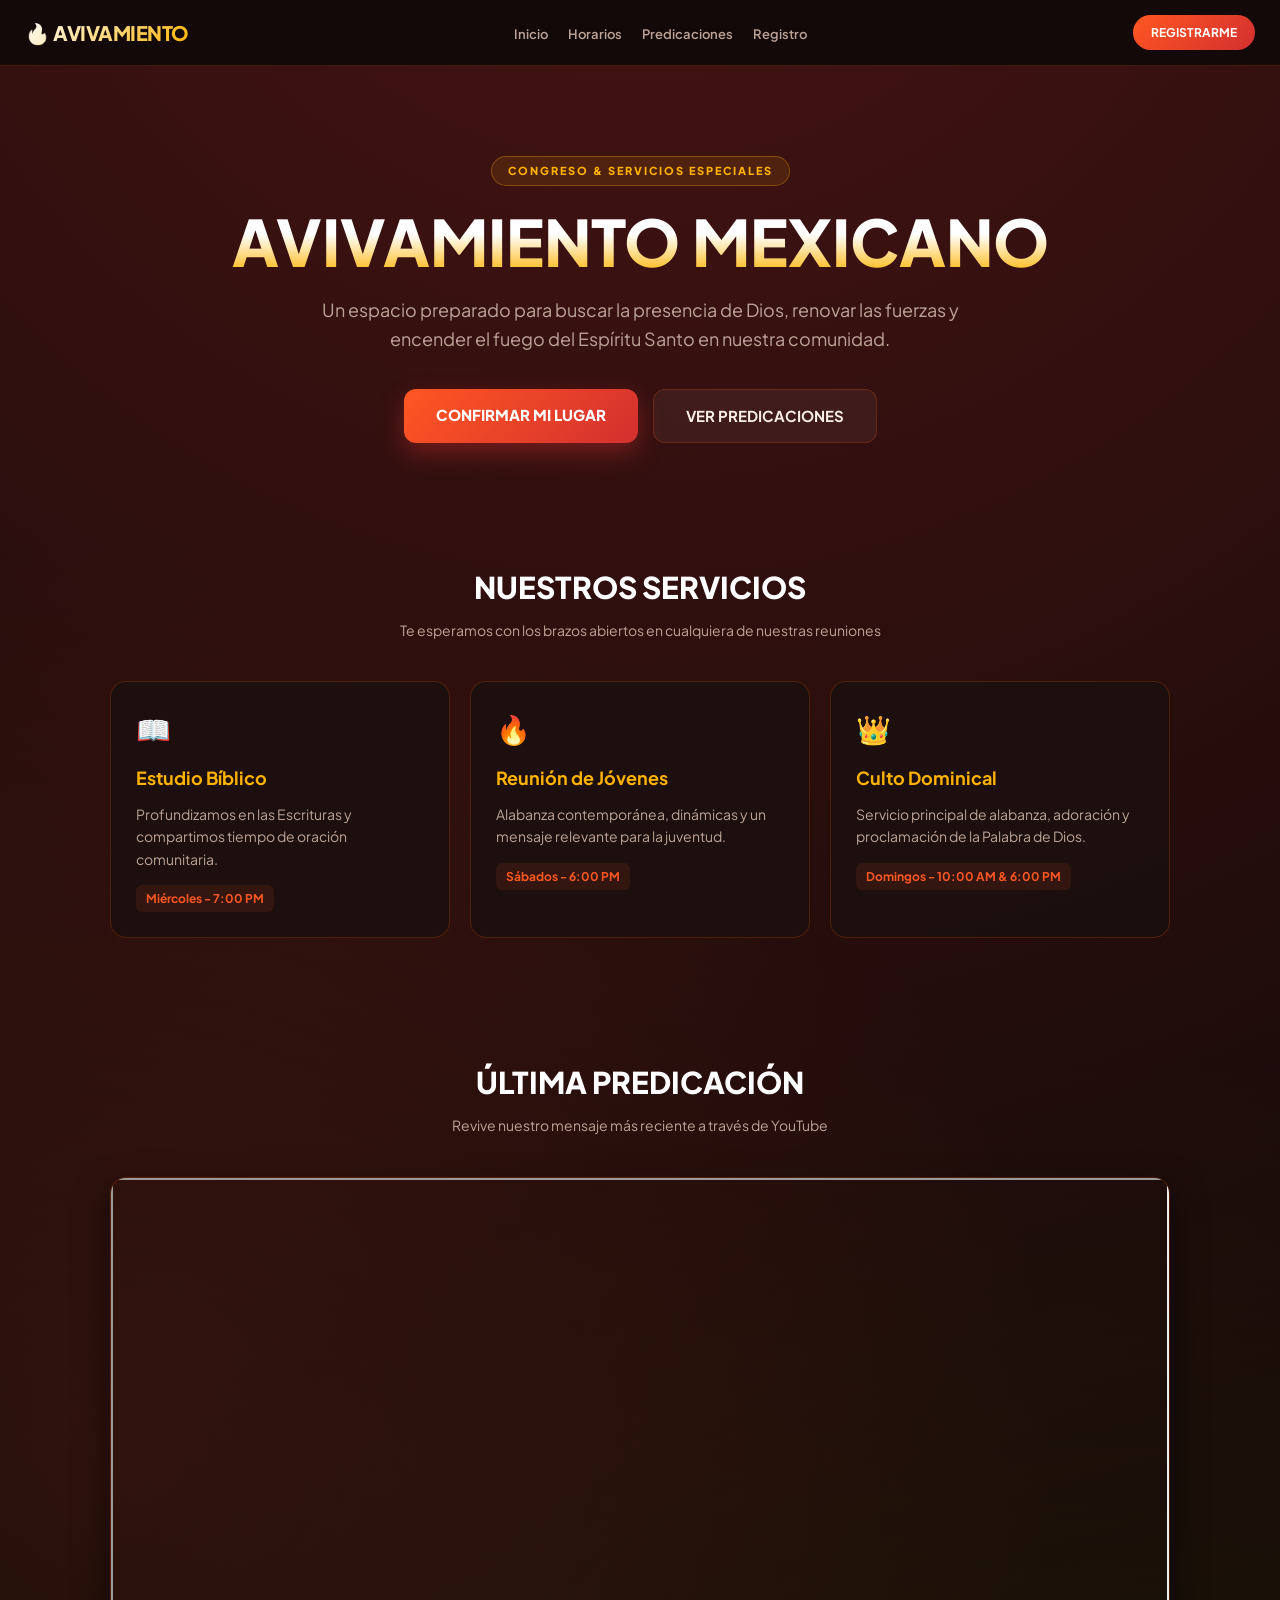
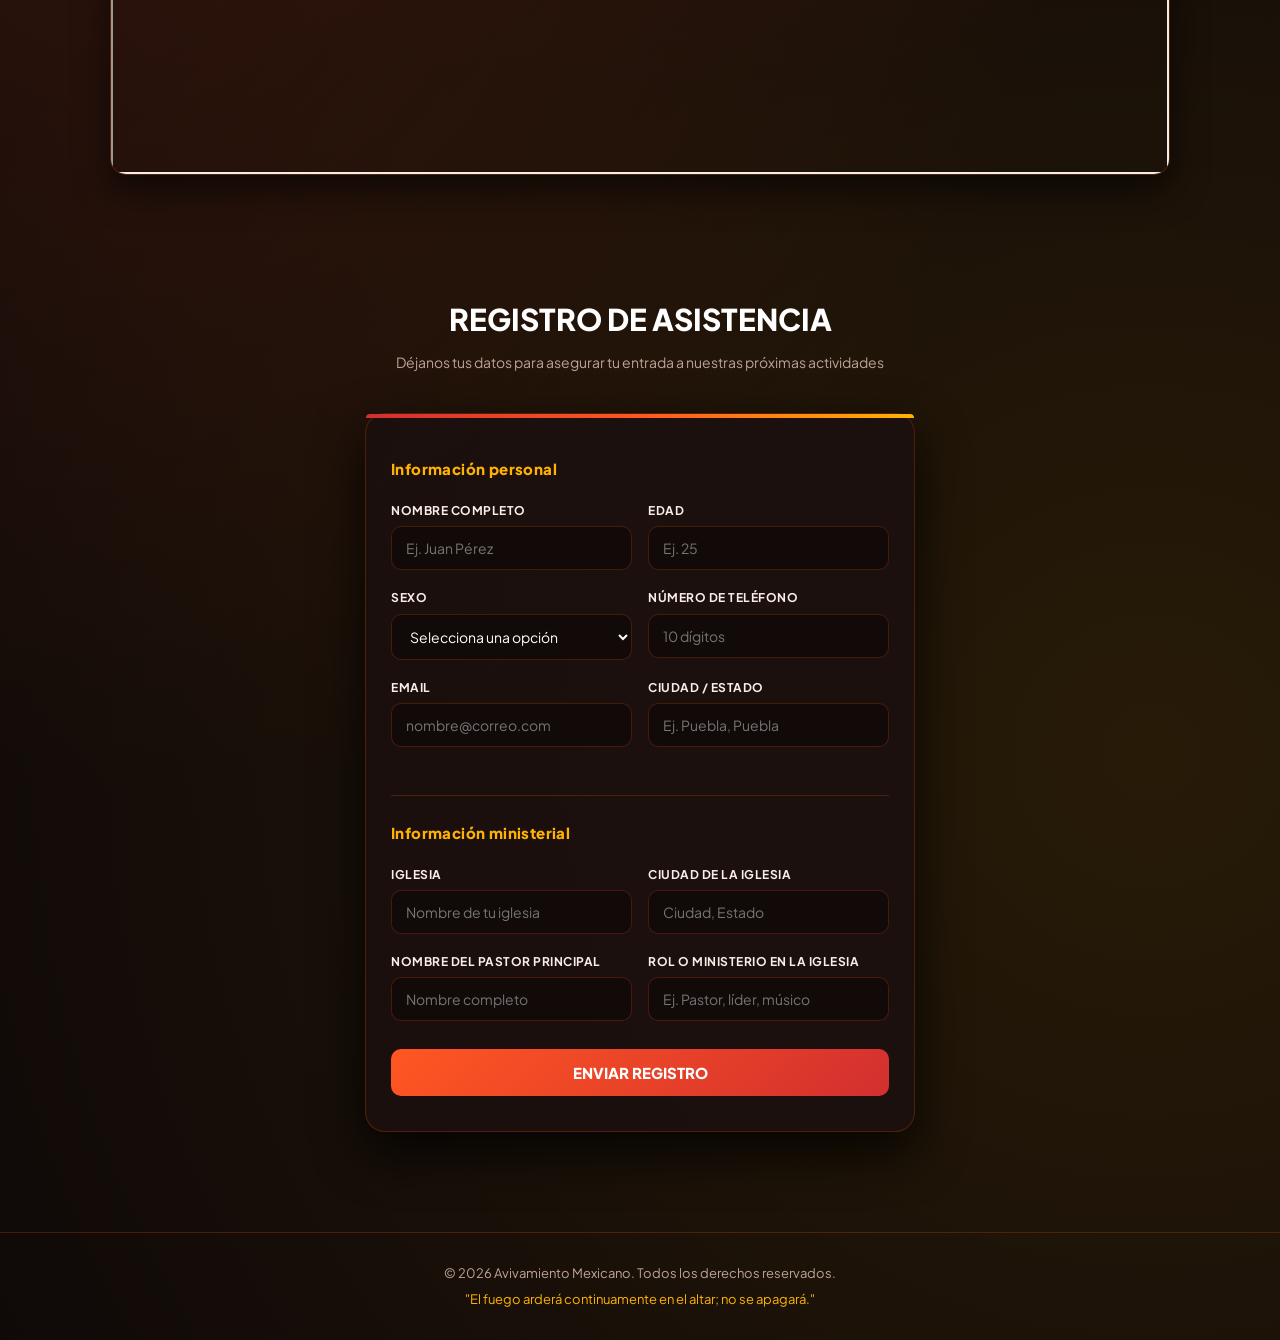
<file: index2.html>
<!DOCTYPE html>
<html lang="es">
<head>
  <meta charset="UTF-8">
  <meta name="viewport" content="width=device-width, initial-scale=1.0">
  <meta name="theme-color" content="#0f0908">
  <meta name="description" content="Avivamiento Mexicano: congreso, servicios y registro de asistencia.">
  <title>Avivamiento Mexicano - Sitio Oficial</title>
  <style>
    @import url('https://fonts.googleapis.com/css2?family=Plus+Jakarta+Sans:wght@400;500;600;700;800;900&display=swap');

    :root {
      --bg-dark: #0f0908;
      --card-bg: rgba(28, 16, 14, 0.95);
      --border-color: rgba(230, 81, 0, 0.25);
      --border-focus: #ff5722;
      --primary-orange: #ff5722;
      --primary-red: #d32f2f;
      --accent-gold: #ffb300;
      --text-main: #fbeee8;
      --text-muted: #bda397;
      --input-bg: rgba(15, 9, 8, 0.8);
    }

    * {
      box-sizing: border-box;
      margin: 0;
      padding: 0;
      font-family: 'Plus Jakarta Sans', system-ui, -apple-system, sans-serif;
    }

    body {
      background-color: var(--bg-dark);
      color: var(--text-main);
      min-width: 0;
      overflow-x: hidden;
      position: relative;
      line-height: 1.6;
    }

    /* FONDO CÁLIDO DE FUEGO */
    .fire-bg-glow {
      position: absolute;
      top: 0;
      left: 0;
      width: 100vw;
      height: 100%;
      pointer-events: none;
      z-index: 0;
      background: 
        radial-gradient(circle at 50% -10%, rgba(211, 47, 47, 0.3) 0%, transparent 60%),
        radial-gradient(circle at 10% 50%, rgba(255, 87, 34, 0.12) 0%, transparent 50%),
        radial-gradient(circle at 90% 80%, rgba(255, 179, 0, 0.1) 0%, transparent 50%);
    }

    /* NAVEGACIÓN */
    header {
      position: relative;
      top: 0;
      z-index: 100;
      background: rgba(15, 9, 8, 0.9);
      backdrop-filter: blur(12px);
      border-bottom: 1px solid var(--border-color);
      padding: 15px 25px;
      display: flex;
      justify-content: space-between;
      align-items: center;
    }

    .logo {
      font-size: 20px;
      font-weight: 900;
      letter-spacing: -0.5px;
      background: linear-gradient(135deg, #ffffff, var(--accent-gold));
      background-clip: text;
      -webkit-background-clip: text;
      -webkit-text-fill-color: transparent;
      text-transform: uppercase;
    }

    .nav-links {
      display: flex;
      gap: 20px;
      list-style: none;
    }

    .nav-links a {
      color: var(--text-muted);
      text-decoration: none;
      font-size: 13px;
      font-weight: 600;
      transition: color 0.3s;
    }

    .nav-links a:hover {
      color: var(--accent-gold);
    }

    .btn-nav {
      background: linear-gradient(135deg, var(--primary-orange), var(--primary-red));
      color: #fff;
      padding: 8px 18px;
      border-radius: 20px;
      font-size: 12px;
      font-weight: 700;
      text-decoration: none;
      transition: transform 0.2s, box-shadow 0.2s;
    }

    .btn-nav:hover {
      transform: translateY(-2px);
      box-shadow: 0 4px 15px rgba(255, 87, 34, 0.4);
    }

    /* HÉROE / SECCIÓN PRINCIPAL */
    .hero {
      text-align: center;
      padding: 90px 20px 60px;
      max-width: 900px;
      margin: 0 auto;
    }

    .badge {
      display: inline-block;
      font-size: 11px;
      font-weight: 800;
      text-transform: uppercase;
      letter-spacing: 2px;
      color: var(--accent-gold);
      background: rgba(255, 179, 0, 0.1);
      border: 1px solid rgba(255, 179, 0, 0.3);
      padding: 5px 16px;
      border-radius: 20px;
      margin-bottom: 20px;
    }

    .hero h1 {
      font-size: clamp(36px, 7vw, 64px);
      font-weight: 900;
      line-height: 1.1;
      margin-bottom: 20px;
      background: linear-gradient(180deg, #ffffff 40%, var(--accent-gold) 100%);
      background-clip: text;
      -webkit-background-clip: text;
      -webkit-text-fill-color: transparent;
      text-transform: uppercase;
    }

    .hero p {
      font-size: clamp(15px, 2.5vw, 18px);
      color: var(--text-muted);
      margin-bottom: 35px;
      max-width: 650px;
      margin-left: auto;
      margin-right: auto;
    }

    .hero-buttons {
      display: flex;
      gap: 15px;
      justify-content: center;
      flex-wrap: wrap;
    }

    .btn-primary {
      background: linear-gradient(135deg, var(--primary-orange), var(--primary-red));
      color: #fff;
      padding: 14px 32px;
      border-radius: 12px;
      font-size: 15px;
      font-weight: 800;
      text-decoration: none;
      box-shadow: 0 10px 25px rgba(211, 47, 47, 0.4);
      transition: all 0.3s;
    }

    .btn-primary:hover {
      transform: translateY(-3px);
      box-shadow: 0 15px 30px rgba(255, 87, 34, 0.5);
    }

    .btn-secondary {
      background: rgba(255, 255, 255, 0.05);
      border: 1px solid var(--border-color);
      color: var(--text-main);
      padding: 14px 32px;
      border-radius: 12px;
      font-size: 15px;
      font-weight: 700;
      text-decoration: none;
      transition: all 0.3s;
    }

    .btn-secondary:hover {
      background: rgba(255, 255, 255, 0.1);
      border-color: var(--primary-orange);
    }

    /* SECCIÓN GENERAL */
    section {
      padding: 60px 20px;
      max-width: 1100px;
      margin: 0 auto;
      position: relative;
      z-index: 1;
    }

    .section-title {
      text-align: center;
      margin-bottom: 40px;
    }

    .section-title h2 {
      font-size: 30px;
      font-weight: 800;
      color: #fff;
      margin-bottom: 8px;
    }

    .section-title p {
      color: var(--text-muted);
      font-size: 14px;
    }

    /* GRILLA DE HORARIOS Y EVENTOS */
    .grid-3 {
      display: grid;
      grid-template-columns: repeat(auto-fit, minmax(280px, 1fr));
      gap: 20px;
    }

    .card {
      background: var(--card-bg);
      border: 1px solid var(--border-color);
      border-radius: 16px;
      padding: 25px;
      transition: transform 0.3s, border-color 0.3s;
    }

    .card:hover {
      transform: translateY(-5px);
      border-color: var(--primary-orange);
    }

    .card-icon {
      font-size: 28px;
      margin-bottom: 12px;
    }

    .card h3 {
      font-size: 18px;
      color: var(--accent-gold);
      margin-bottom: 10px;
    }

    .card p {
      font-size: 14px;
      color: var(--text-muted);
    }

    .time-badge {
      display: inline-block;
      margin-top: 15px;
      font-size: 12px;
      font-weight: 700;
      color: var(--primary-orange);
      background: rgba(255, 87, 34, 0.1);
      padding: 4px 10px;
      border-radius: 6px;
    }

    /* REPRODUCTOR DE VIDEO / TRANSMISIÓN */
    .video-container {
      position: relative;
      padding-bottom: 56.25%; /* Ratio 16:9 */
      height: 0;
      overflow: hidden;
      border-radius: 16px;
      border: 1px solid var(--border-color);
      box-shadow: 0 15px 35px rgba(0,0,0,0.6);
    }

    .video-container iframe {
      position: absolute;
      top: 0;
      left: 0;
      width: 100%;
      height: 100%;
    }

    /* FORMULARIO DE REGISTRO */
    .form-container {
      max-width: 550px;
      margin: 0 auto;
      background: var(--card-bg);
      border: 1px solid var(--border-color);
      border-radius: 20px;
      padding: 35px 25px;
      position: relative;
      box-shadow: 0 20px 50px rgba(0, 0, 0, 0.8);
    }

    .form-container::before {
      content: '';
      position: absolute;
      top: 0; left: 0; right: 0;
      height: 4px;
      background: linear-gradient(90deg, var(--primary-red), var(--primary-orange), var(--accent-gold));
      border-radius: 20px 20px 0 0;
    }

    .form-group {
      margin-bottom: 18px;
    }

    .form-section-title {
      color: var(--accent-gold);
      font-size: 15px;
      font-weight: 800;
      letter-spacing: 0.4px;
      margin: 8px 0 20px;
    }

    .form-section-title:not(:first-child) {
      border-top: 1px solid var(--border-color);
      margin-top: 30px;
      padding-top: 25px;
    }

    .form-grid {
      display: grid;
      gap: 0 16px;
      grid-template-columns: repeat(2, minmax(0, 1fr));
    }

    .form-group label {
      display: block;
      font-size: 12px;
      font-weight: 700;
      margin-bottom: 6px;
      text-transform: uppercase;
      letter-spacing: 0.5px;
    }

    .form-control {
      width: 100%;
      padding: 12px 14px;
      background-color: var(--input-bg);
      border: 1px solid var(--border-color);
      border-radius: 10px;
      color: #ffffff;
      font-size: 14px;
      outline: none;
      transition: border-color 0.3s;
    }

    .form-control:focus {
      border-color: var(--primary-orange);
      box-shadow: 0 0 0 3px rgba(255, 87, 34, 0.2);
    }

    .btn-submit {
      width: 100%;
      padding: 14px;
      background: linear-gradient(135deg, var(--primary-orange), var(--primary-red));
      border: none;
      border-radius: 10px;
      color: #ffffff;
      font-size: 15px;
      font-weight: 800;
      cursor: pointer;
      transition: all 0.3s;
      margin-top: 10px;
    }

    .btn-submit:hover {
      transform: translateY(-2px);
      box-shadow: 0 8px 20px rgba(255, 87, 34, 0.4);
    }

    .success-msg {
      display: none;
      text-align: center;
      padding: 20px;
      background: rgba(76, 175, 80, 0.15);
      border: 1px solid #81c784;
      border-radius: 10px;
      color: #81c784;
      font-weight: 700;
    }

    /* FOOTER */
    footer {
      border-top: 1px solid var(--border-color);
      padding: 30px 20px;
      text-align: center;
      color: var(--text-muted);
      font-size: 13px;
      margin-top: 40px;
      position: relative;
      z-index: 1;
    }

    @media (max-width: 600px) {
      .nav-links { display: none; }
      header { justify-content: space-between; }
      .form-grid { grid-template-columns: 1fr; }
    }
  </style>
</head>
<body>

  <div class="fire-bg-glow"></div>

  <!-- NAVEGACIÓN -->
  <header>
    <div class="logo">🔥 AVIVAMIENTO</div>
    <ul class="nav-links">
      <li><a href="#inicio">Inicio</a></li>
      <li><a href="#horarios">Horarios</a></li>
      <li><a href="#sermones">Predicaciones</a></li>
      <li><a href="#registro">Registro</a></li>
    </ul>
    <a href="#registro" class="btn-nav">REGISTRARME</a>
  </header>

  <!-- HÉROE / BANNER PRINCIPAL -->
  <section class="hero" id="inicio">
    <span class="badge">Congreso & Servicios Especiales</span>
    <h1>AVIVAMIENTO MEXICANO</h1>
    <p>Un espacio preparado para buscar la presencia de Dios, renovar las fuerzas y encender el fuego del Espíritu Santo en nuestra comunidad.</p>
    <div class="hero-buttons">
      <a href="#registro" class="btn-primary">CONFIRMAR MI LUGAR</a>
      <a href="#sermones" class="btn-secondary">VER PREDICACIONES</a>
    </div>
  </section>

  <!-- HORARIOS Y ACTIVIDADES -->
  <section id="horarios">
    <div class="section-title">
      <h2>NUESTROS SERVICIOS</h2>
      <p>Te esperamos con los brazos abiertos en cualquiera de nuestras reuniones</p>
    </div>
    <div class="grid-3">
      <div class="card">
        <div class="card-icon">📖</div>
        <h3>Estudio Bíblico</h3>
        <p>Profundizamos en las Escrituras y compartimos tiempo de oración comunitaria.</p>
        <span class="time-badge">Miércoles - 7:00 PM</span>
      </div>
      <div class="card">
        <div class="card-icon">🔥</div>
        <h3>Reunión de Jóvenes</h3>
        <p>Alabanza contemporánea, dinámicas y un mensaje relevante para la juventud.</p>
        <span class="time-badge">Sábados - 6:00 PM</span>
      </div>
      <div class="card">
        <div class="card-icon">👑</div>
        <h3>Culto Dominical</h3>
        <p>Servicio principal de alabanza, adoración y proclamación de la Palabra de Dios.</p>
        <span class="time-badge">Domingos - 10:00 AM & 6:00 PM</span>
      </div>
    </div>
  </section>

  <!-- PREDICACIONES / VIDEO -->
  <section id="sermones">
    <div class="section-title">
      <h2>ÚLTIMA PREDICACIÓN</h2>
      <p>Revive nuestro mensaje más reciente a través de YouTube</p>
    </div>
    <div class="video-container">
      <!-- Reemplazar 'VIDEO_ID' por el ID del video de YouTube de tu iglesia -->
      <iframe src="https://www.youtube-nocookie.com/embed/VIDEO_ID" title="Sermón Reciente" allowfullscreen></iframe>
    </div>
  </section>

  <!-- FORMULARIO DE REGISTRO -->
  <section id="registro">
    <div class="section-title">
      <h2>REGISTRO DE ASISTENCIA</h2>
      <p>Déjanos tus datos para asegurar tu entrada a nuestras próximas actividades</p>
    </div>

    <div class="form-container">
      <form id="mainForm">
        <h3 class="form-section-title">Información personal</h3>
        <div class="form-grid">
          <div class="form-group">
            <label for="name">Nombre Completo</label>
            <input type="text" id="name" name="name" class="form-control" placeholder="Ej. Juan Pérez" autocomplete="name" required>
          </div>
          <div class="form-group">
            <label for="age">Edad</label>
            <input type="number" id="age" name="age" class="form-control" placeholder="Ej. 25" min="1" max="120" required>
          </div>
          <div class="form-group">
            <label for="sex">Sexo</label>
            <select id="sex" name="sex" class="form-control" required>
              <option value="" disabled selected>Selecciona una opción</option>
              <option value="Mujer">Mujer</option>
              <option value="Hombre">Hombre</option>
              <option value="Prefiero no decirlo">Prefiero no decirlo</option>
            </select>
          </div>
          <div class="form-group">
            <label for="phone">Número de teléfono</label>
            <input type="tel" id="phone" name="phone" class="form-control" placeholder="10 dígitos" autocomplete="tel" required>
          </div>
          <div class="form-group">
            <label for="email">Email</label>
            <input type="email" id="email" name="email" class="form-control" placeholder="nombre@correo.com" autocomplete="email" required>
          </div>
          <div class="form-group">
            <label for="location">Ciudad / Estado</label>
            <input type="text" id="location" name="location" class="form-control" placeholder="Ej. Puebla, Puebla" autocomplete="address-level2" required>
          </div>
        </div>

        <h3 class="form-section-title">Información ministerial</h3>
        <div class="form-grid">
          <div class="form-group">
            <label for="church">Iglesia</label>
            <input type="text" id="church" name="church" class="form-control" placeholder="Nombre de tu iglesia" required>
          </div>
          <div class="form-group">
            <label for="church-location">Ciudad de la iglesia</label>
            <input type="text" id="church-location" name="church-location" class="form-control" placeholder="Ciudad, Estado" required>
          </div>
          <div class="form-group">
            <label for="pastor">Nombre del pastor principal</label>
            <input type="text" id="pastor" name="pastor" class="form-control" placeholder="Nombre completo" required>
          </div>
          <div class="form-group">
            <label for="ministry">Rol o ministerio en la iglesia</label>
            <input type="text" id="ministry" name="ministry" class="form-control" placeholder="Ej. Pastor, líder, músico" required>
          </div>
        </div>
        <button type="submit" class="btn-submit">ENVIAR REGISTRO</button>
      </form>

      <div id="statusSuccess" class="success-msg">
        🔥 ¡Registro enviado con éxito! Nos vemos muy pronto.
      </div>
    </div>
  </section>

  <!-- PIE DE PÁGINA -->
  <footer>
    <p>© 2026 Avivamiento Mexicano. Todos los derechos reservados.</p>
    <p style="margin-top: 5px; color: var(--accent-gold);">"El fuego arderá continuamente en el altar; no se apagará."</p>
  </footer>

  <script>
    document.getElementById('mainForm').addEventListener('submit', function(e) {
      e.preventDefault();
      
      // Oculta el formulario y muestra mensaje de confirmación
      document.getElementById('mainForm').style.display = 'none';
      document.getElementById('statusSuccess').style.display = 'block';
    });
  </script>

</body>
</html>
</file>
